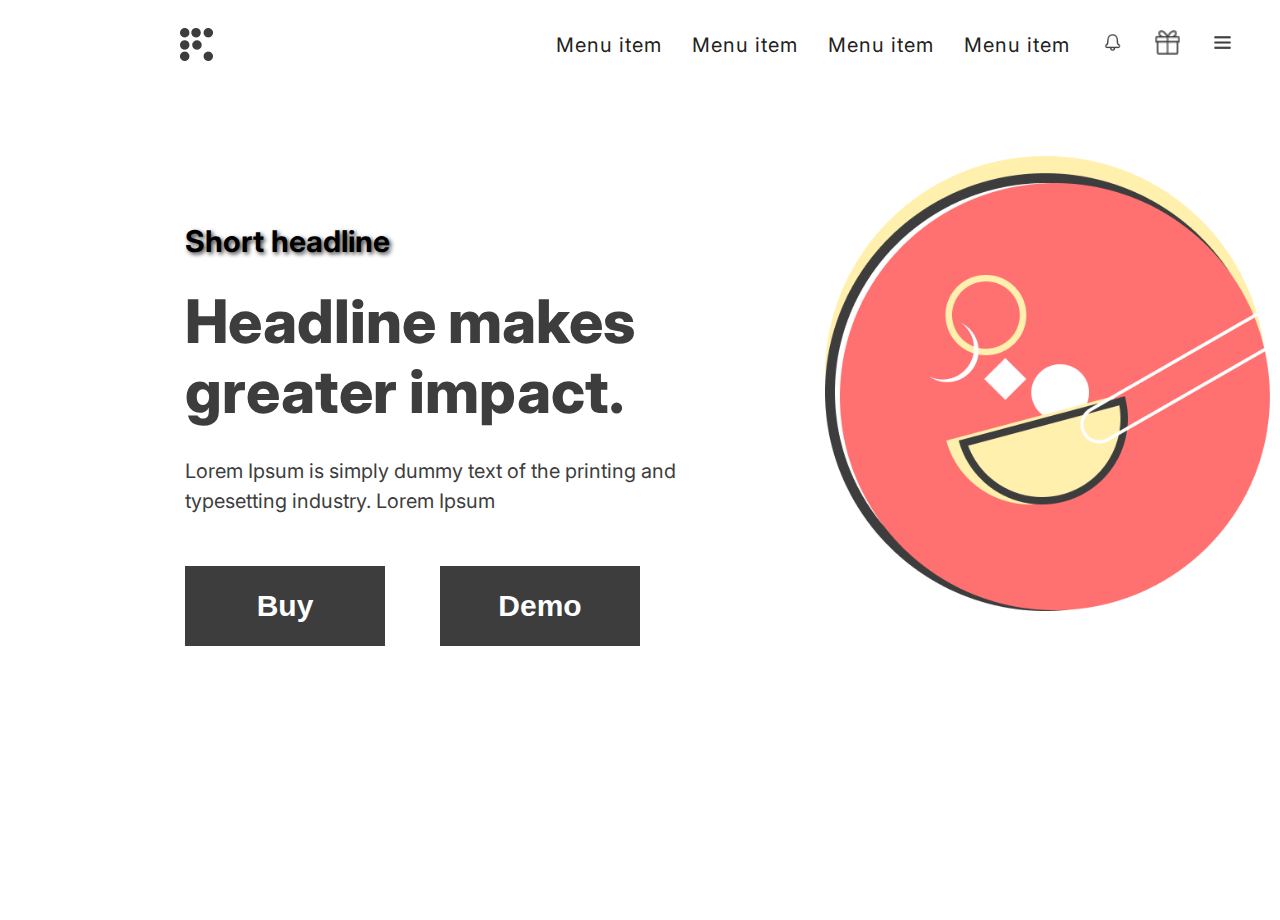
<file: index.html>
<!DOCTYPE html>
<html>
<head>
	<title>Hero</title>
	<meta charset="utf-8">
	<link rel="stylesheet" type="text/css" href="css/style.css">
	<link href="https://fonts.googleapis.com/css?family=Inter&display=swap" rel="stylesheet">


</head>
<body>
	<header>
		<nav>
<div class="wrapper">
	<div class="menuMEDIA"> <img src="img/Icon 03.png"></div>
	<ul class="icon">
		 <li ><a href="#"> <img src="img/Fill.png"></a></li>
	</ul>
	<ul class="menu clearfix">
		<li> <a href="#"> <img src="img/Icon 03.png" class="icon_top_right"></a></li>
		<li> <a href="#"> <img src="img/Color.png" class="icon_top_right"></a></li>
		<li> <a href="#"> <img src="img/Icon 01.png" class="icon_top_right"></a></li>
		
		<li> <a href="#"> Menu item </a>
			<ul>
        <li><a href="">Menu item</a></li>
        <li><a href="">Menu item</a></li>
    		</ul>
		</li>
		<li> <a href="#">Menu item</a>
			<ul>
        <li><a href="">Menu item</a></li>
        <li><a href="">Menu item</a></li>
       		</ul>
		</li>
		<li><a href="#"> Menu item</a>
			<ul>
        <li><a href="">Menu item</a></li>
        <li><a href="">Menu item</a></li>
     		 </ul>
		</li>
		<li><a href="#">Menu item</a>
			<ul>
        <li><a href="">Menu item</a></li>
        <li><a href="">Menu item</a></li>
     		 </ul>
		</li>
	</ul>
</div>
</nav>
	</header>

<section class="container">
	<div class="content_text">
		<div class="content_text_line1">
			<p>
			Short headline
		    </p>
		</div>
		<div class="content_text_line2">
			<p>
				Headline makes greater impact.
			</p>
		</div>
		<div class="lorem">
			<p>
				Lorem Ipsum is simply dummy text of the printing and typesetting industry. Lorem Ipsum 
			</p>
		</div>
		<div class="btn">
			<button class="buy"> Buy </button>
			<button class="demo"> Demo </button>
		</div>
	</div>
	<div class="imag_bagr">
		<img src="img/Illustration.png">
	</div>
</section>
<script type="text/javascript" src="js/jquery_lib/jquery-3.0.0.min.js"></script>
<script type="text/javascript" src="js/js.js"></script>
</body>
<footer></footer>
</html>
</file>
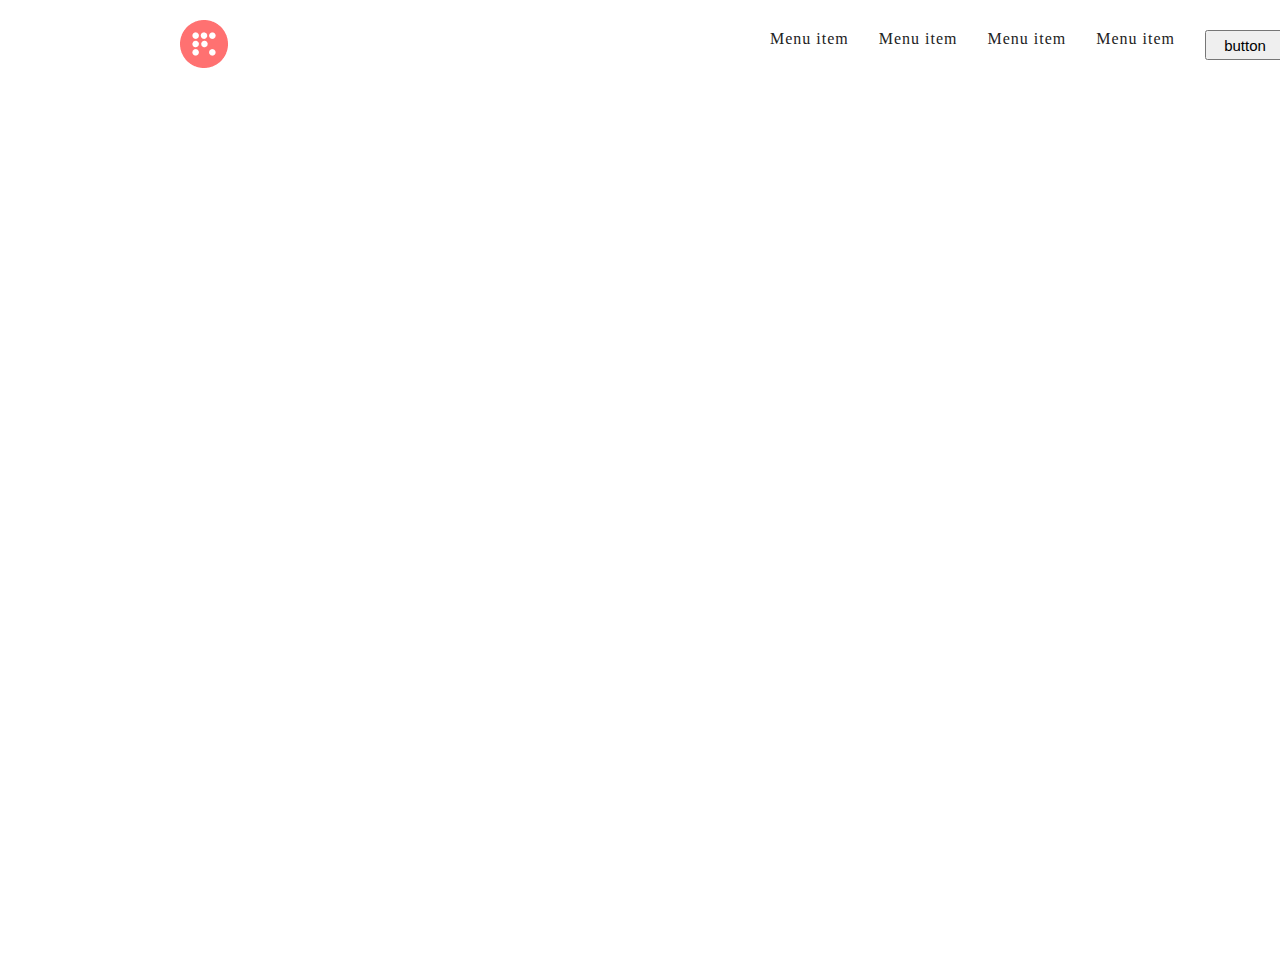
<file: index2.html>
<!DOCTYPE html>
<html>
<head>
	<title>Hero2</title>
	<meta charset="utf-8">
	<link rel="stylesheet" type="text/css" href="css/style2.css">
</head>
<body>
<nav>
<div class="wrapper">
	<div class="menuMEDIA"> <img src="img/Icon 03.png"> </div>
	<ul class="icon">
		 <li ><a href="#"> <img src="img/Group 2.png"></a></li>
	</ul>
	<ul class="menu clearfix">
		<li> <a href="#">  <button class="btt1"> button </button> </a></li>
		<li> <a href="#">  <button class="btt2"> button </button> </a></li>
		<li> <a href="#"> Menu item </a>
			<ul>
        <li><a href="">Menu item</a></li>
        <li><a href="">Menu item</a></li>
    		</ul>
		</li>
		<li> <a href="#">Menu item</a>
			<ul>
        <li><a href="">Menu item</a></li>
        <li><a href="">Menu item</a></li>
       		</ul>
		</li>
		<li><a href="#"> Menu item</a>
			<ul>
        <li><a href="">Menu item</a></li>
        <li><a href="">Menu item</a></li>
     		 </ul>
		</li>
		<li><a href="#">Menu item</a>
			<ul>
        <li><a href="">Menu item</a></li>
        <li><a href="">Menu item</a></li>
     		 </ul>
		</li>
	</ul>
</div>
</nav>
<section class="content">
	<div class="video">
		<iframe src="https://www.youtube.com/embed/G1RBrYXEZUs" frameborder="0" allow="accelerometer; autoplay; encrypted-media; gyroscope; picture-in-picture" allowfullscreen></iframe>
	</div>
</section>
	

<script type="text/javascript" src="js/jquery_lib/jquery-3.0.0.min.js"></script>
<script type="text/javascript" src="js/js.js"></script>
</body>
</html>
</file>
<file: css/style.css>
*{
  box-sizing:border-box;
}

*, *:before, *:after{
  -webkit-box-sizing: border-box;
  -moz-box-sizing: border-box;
  box-sizing: border-box;
  padding: 0;
  margin: 0;
  font-family: , sans-serif;
}
*{
  padding: 0;
  margin: 0;
  border: 0;
}


html, body {
height:100%;
  width:100%;
  font-size:100%;
  line-height:1;
  font-size:14px;
  -ms-text-size-adjust:100%;
  -moz-text-size-adjust:100%;
  -webkit-text-size-adjust:100%;}


input::-ms-clear{display: none;}
button{
  cursor: pointer;}
button::-moz-focus-inner {
  padding:0;border:0;}


body{
font-family: 'Inter', sans-serif;
font-style: normal;
font-weight: normal;
font-size: 20px;
line-height: 30px;
color: #3D3D3D;
background: #FFFFFF;
}

a{
  color: #3D3D3D;
}
header{
 
  width: 100%;
  top: 0;
  left: 0;
  z-index: 50;
  background-color: white;
    padding-bottom: 10px;
}


ul li{
	list-style: none;
}
a {
	color: inherit;
	text-decoration: none;
}
.clearfix::after{
	content: "";
	display: block;
	clear: both;
}
.wrapper{
	max-width: 1440px;
	padding: 0 30px;
	margin: 0 auto;	
}
 nav {
 	margin-top: 20px;
 }

 .menu li{
 	float: right;

 }
 .menu li a {
 	display: inline-block;
 	padding: 10px 15px;
 	font-weight: 400;
 }
 nav ul li:hover{background: rgba(0,0,0,.15);}
 nav ul li:hover > ul{display: block;}
 nav ul li a{
        display: block; 
        color: #222; 
        letter-spacing: 1px;
        text-decoration: none;
             }
 nav ul ul{
        display: none;
        background: #fff;
        position: absolute; 
       
        box-shadow: rgba(0,0,0,.1);
        border: 1px solid rgba(0,0,0,.1);
      }
 nav ul ul li { float: none; }
 nav ul ul li a {
            padding: 15px 30px; 
            border-bottom: 1px solid rgba(0,0,0,.05);
          }
 nav ul ul ul {
            position: absolute; 
            left: 50%; 
            top:0; }	
.icon_top_right {
    	width: 25px;
    	height: 25px;}     
.icon{
	float: left;
	width: 20px;
	padding: 0 150px;
}
.menuMEDIA{
	padding: 10px 65px;
	display: none;
	cursor: pointer;
}

@media screen and (max-width: 576px) {
	.menu {
		display: none;
	}
	.menu li {
		float: none;
	}
	.menuMEDIA {
	display: inline-block;
	font-size: 20px;
	font-style: italic; 
	font-weight: 600;
 	}
 	.icon{
 		display: none;
 	}
}
.container{
	display: flex;
	flex-direction: row;
	justify-content: space-around;
	margin: 100px 150px;
	width: 90%;
}

.content_text{
	display: flex;
	flex-direction: column;
	padding: 10px 0px;
	width: 600px;
}
.content_text_line1{
	color: #000000;
	font-size: 30px;
	font-weight: 700;
 	text-shadow: 2px 2px 4px  #3D3D3D;
 	padding-top: 30px;
}
.content_text_line2{
	color: #3D3D3D;
	font-size: 60px;
	font-weight: 800;
	padding-top: 30px;
	 line-height:70px;
}
.lorem{
	font-size: 20px;
	width: 500px;
	padding-top: 30px;
}

.imag_bagr img{
	width: 472px;
	height: 455px;
	margin: -30px;
}

.butt {
	display: flex;
	flex-direction: row;
	justify-content: space-around;
	padding: 60px;
}
button {
min-width: 200px;
padding: 0 40px;
background: #3D3D3D;
font-weight: bold;
font-size: 30px;
line-height: 80px;
color: #FFFFFF;
text-align:center;
margin-top: 50px;
margin-right: 50px;
}

button:hover {
  border: 1px solid #FF7171;
  background:none;
  color: #FF7171;
  transition: all .3s;



@media (max-width: 425px) {
    .container {
    padding: 0 25px
  }
   .content_text {
    padding: 130px 0 0 0;
    flex-direction: column-reverse;
  }
   .lorem {
    margin-top: 10px;
    padding-right: 25px;
  }
   .content_text_line1 {
    margin-top: 15px;
  }
   .btn {
    margin-top: 15px;
    justify-content: center;
  }
  .imag_bagr img {
    margin-left: 0px;
  }

.menu li{
  margin:0 0 20px 0;
}
.menu a {
    font-weight: bold;
    font-size: 30px;
    line-height: 30px;
    padding: 20px 25px 14px 0;
    min-width: 175px;
    }
}

@media (max-width: 375px) {
 .lorem {
    font-size: 13px;
    line-height: 15px;
  }
  .content_text_line1{
    font-size: 15px;
    line-height: 15px;
  }
  .content_text_line2 {
    font-size: 40px;
    line-height: 40px;
  }
  .menu a {
    font-weight: bold;
    font-size: 25px;
    line-height: 25px;
    padding: 10px 25px 14px 0;
    min-width: 175px;
  }
}
@media (max-width: 320px){
   .lorem {
    font-size: 10px;
    line-height: 13px;
  }
  .content_text_line1{
    font-size: 12px;
    line-height: 12px;
    margin-top: 20px;
  }
  .content_text_line2{
    font-size: 34px;
    line-height: 34px;
    margin-top: 10px;
  }
  .imag_bagr{
    margin-left: 35px;
  }
  .content{
    margin-top: 10px;
  }
  .btn  {
    margin-right: 5px;
    min-width: 130px;
    padding: 0 20px;
    font-size: 25px;
    line-height: 45px;
  }
}
</file>
<file: css/style2.css>
*{
  box-sizing:border-box;
}

*, *:before, *:after{
  -webkit-box-sizing: border-box;
  -moz-box-sizing: border-box;
  box-sizing: border-box;
  padding: 0;
  margin: 0;
  font-family: , sans-serif;
}

html, body {
	margin: 0;
	font-size: 16px;
	width: 1440px;
	height: auto;
}
ul,li{
margin: 0;
padding: 0;
list-style-type:  none; 
}
a {
	color: inherit;
	text-decoration: none;
}
.clearfix::after{
	content: "";
	display: block;
	clear: both;
}
.wrapper{
	max-width: 1440px;
	padding: 0 30px;
	margin: 0 auto;	
}
 nav {
 	margin-top: 20px;
 }
 
 .menu li{
 	float: right;

 }
 .menu li a {
 	display: inline-block;
 	padding: 10px 15px;
 	font-weight: 400;
 }
 nav ul li:hover{background: rgba(0,0,0,.15);}
 nav ul li:hover > ul{display: block;}
 nav ul li a{
        display: block; 
        color: #222; 
        letter-spacing: 1px;
        text-decoration: none;
             }
 nav ul ul{
        display: none;
        background: #fff;
        position: absolute; 
       
        box-shadow: rgba(0,0,0,.1);
        border: 1px solid rgba(0,0,0,.1);
      }
 nav ul ul li { float: none; }
 nav ul ul li a {
            padding: 15px 30px; 
            border-bottom: 1px solid rgba(0,0,0,.05);
          }
 nav ul ul ul {
            position: absolute; 
            left: 50%; 
            top:0; }	
.icon_top_right {
    	width: 25px;
    	height: 25px;}     
.icon{
	float: left;
	width: 20px;
	padding: 0 150px;
}
.menuMEDIA{
	padding: 10px 65px;
	display: none;
	cursor: pointer;
}
iframe{
	width: 90%;
	height: 70%;
	margin-left: auto;
	margin-right: auto;
}
.content {
	width: 90%;
	height: auto;
	margin-right: auto;
	margin-left: auto;
}
.video{
	width: 1300px;
	height: 600px;
	margin-right: auto;
	margin-left: auto;
}








@media screen and (max-width: 560px) {
	.menu {
		display: none;
	}
	.menu li {
		float: none;
	}
	.menuMEDIA {
	display: inline-block;
	font-size: 20px;
	font-style: italic; 
	font-weight: 600;
 	}
 	.icon{
 		display: none;
 	}
}
button{
	width: 80px;
	height: 30px;
	margin-right: auto;
	font-size: 15px;
}













.content{
	display: flex;
	flex-direction: row;
	justify-content: space-around;
	padding: 150px 200px;
}
.content_text{
	display: flex;
	flex-direction: column;
	padding: 10px 0px;
	width: 600px;

}
.content_text_line1{
	color: #000000;
	font-size: 30px;
	font-weight: 700;
 	text-shadow: 2px 2px 7px  #3D3D3D;
}
.content_text_line2{
	color: #3D3D3D;
	font-size: 60px;
	font-weight: 900;
	padding-top: 10px;
}
.lorem{
	font-size: 20px;
	width: 450px;
}
.imag_bagr img{
	width: 472px;
	height: 455px;
	margin: -30px;
}
.butt {
	display: flex;
	flex-direction: row;
	justify-content: space-around;
	padding: 30px;
	margin-left: -30px;
}


.buy{
	background: black;
	color: white;
	font-weight: 700;
}
.demo{
	background: white;
	color: #FF7171;
	font-weight: 700;
	border: 5px;
	border-color: #FF7171;
}
@media screen and (max-width: 560px) {
	.content{
	display: flex;
	flex-direction: column;}

	.imag_bagr {
		margin-right: auto;
		margin-left: auto; 
		display: block;
		position: relative;
	}
	.content_text{
		margin-right: auto;
		margin-left: auto;
		display: block;
		position: relative;
	}
	.butt {
		display: flex;
	flex-direction: column;
	padding-top: 20px;
	}

}
</file>
